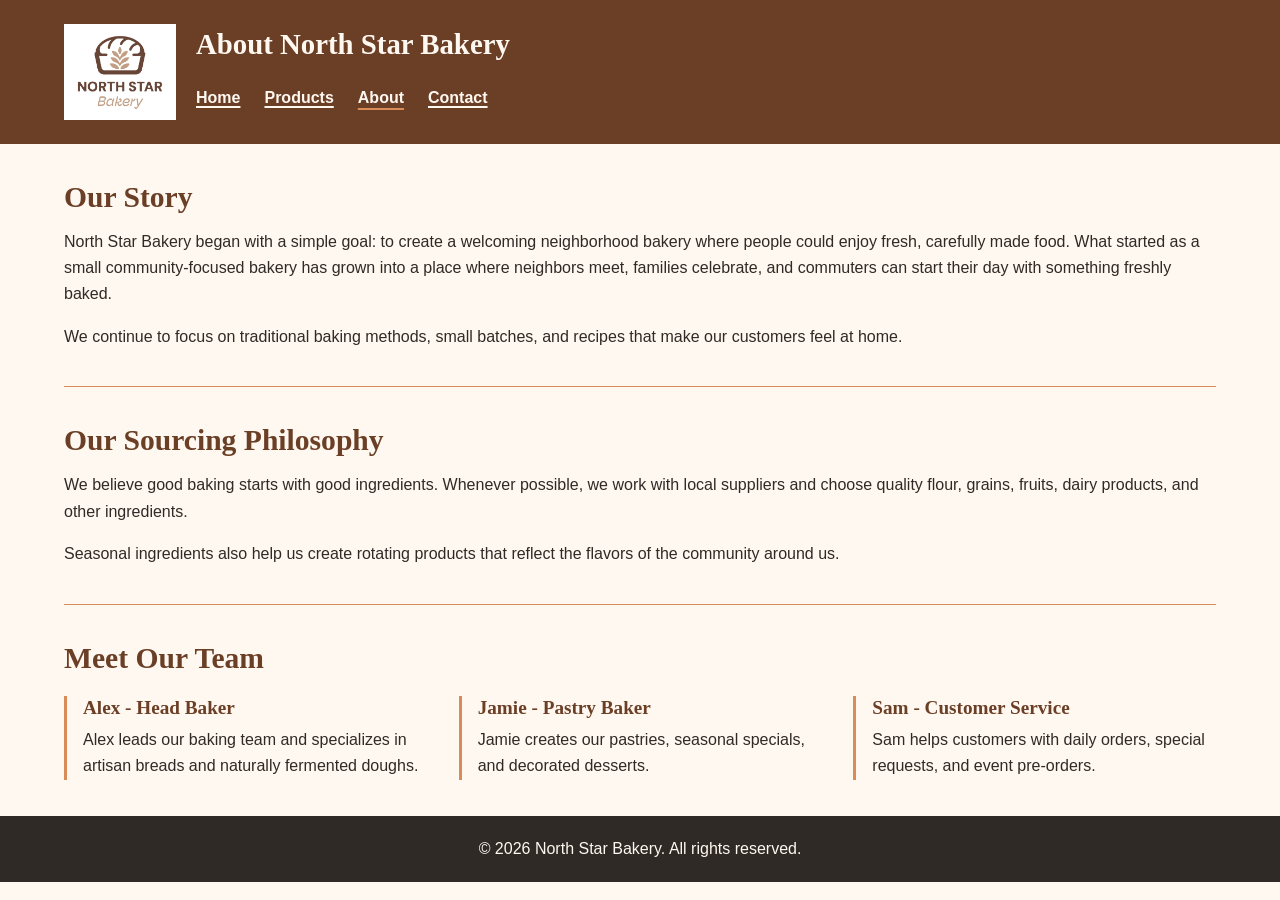
<file: north-star-bakery0.1/about.html>
<!DOCTYPE html>

<html lang="en">
<head>
    <meta charset="UTF-8">
    <meta name="viewport" content="width=device-width, initial-scale=1.0">
    <title>North Star Bakery | About Us</title>
    <link rel="stylesheet" href="styles.css">
    <script src="script.js" defer></script>
</head>

<body>

<header>
    <img src="media/bakery-logo_c.png" alt="North Star Bakery storefront and logo">
    <h1>About North Star Bakery</h1>

    <nav aria-label="Main navigation">
        <ul>
            <li><a href="index.html">Home</a></li>
            <li><a href="products.html">Products</a></li>
            <li><a href="about.html" aria-current="page">About</a></li>
            <li><a href="contact.html">Contact</a></li>
        </ul>
    </nav>
</header>

<main>

    <section>
        <h2>Our Story</h2>
        <p>
            North Star Bakery began with a simple goal: to create a
            welcoming neighborhood bakery where people could enjoy
            fresh, carefully made food. What started as a small
            community-focused bakery has grown into a place where
            neighbors meet, families celebrate, and commuters can
            start their day with something freshly baked.
        </p>

        <p>
            We continue to focus on traditional baking methods,
            small batches, and recipes that make our customers feel
            at home.
        </p>
    </section>

    <section>
        <h2>Our Sourcing Philosophy</h2>
        <p>
            We believe good baking starts with good ingredients.
            Whenever possible, we work with local suppliers and
            choose quality flour, grains, fruits, dairy products,
            and other ingredients.
        </p>

        <p>
            Seasonal ingredients also help us create rotating products
            that reflect the flavors of the community around us.
        </p>
    </section>

    <section>
        <h2>Meet Our Team</h2>

        <article>
            <h3>Alex - Head Baker</h3>
            <p>
                Alex leads our baking team and specializes in artisan
                breads and naturally fermented doughs.
            </p>
        </article>

        <article>
            <h3>Jamie - Pastry Baker</h3>
            <p>
                Jamie creates our pastries, seasonal specials, and
                decorated desserts.
            </p>
        </article>

        <article>
            <h3>Sam - Customer Service</h3>
            <p>
                Sam helps customers with daily orders, special requests,
                and event pre-orders.
            </p>
        </article>
    </section>

</main>

<footer>
    <p>&copy; 2026 North Star Bakery. All rights reserved.</p>
</footer>

</body>
</html>
</file>
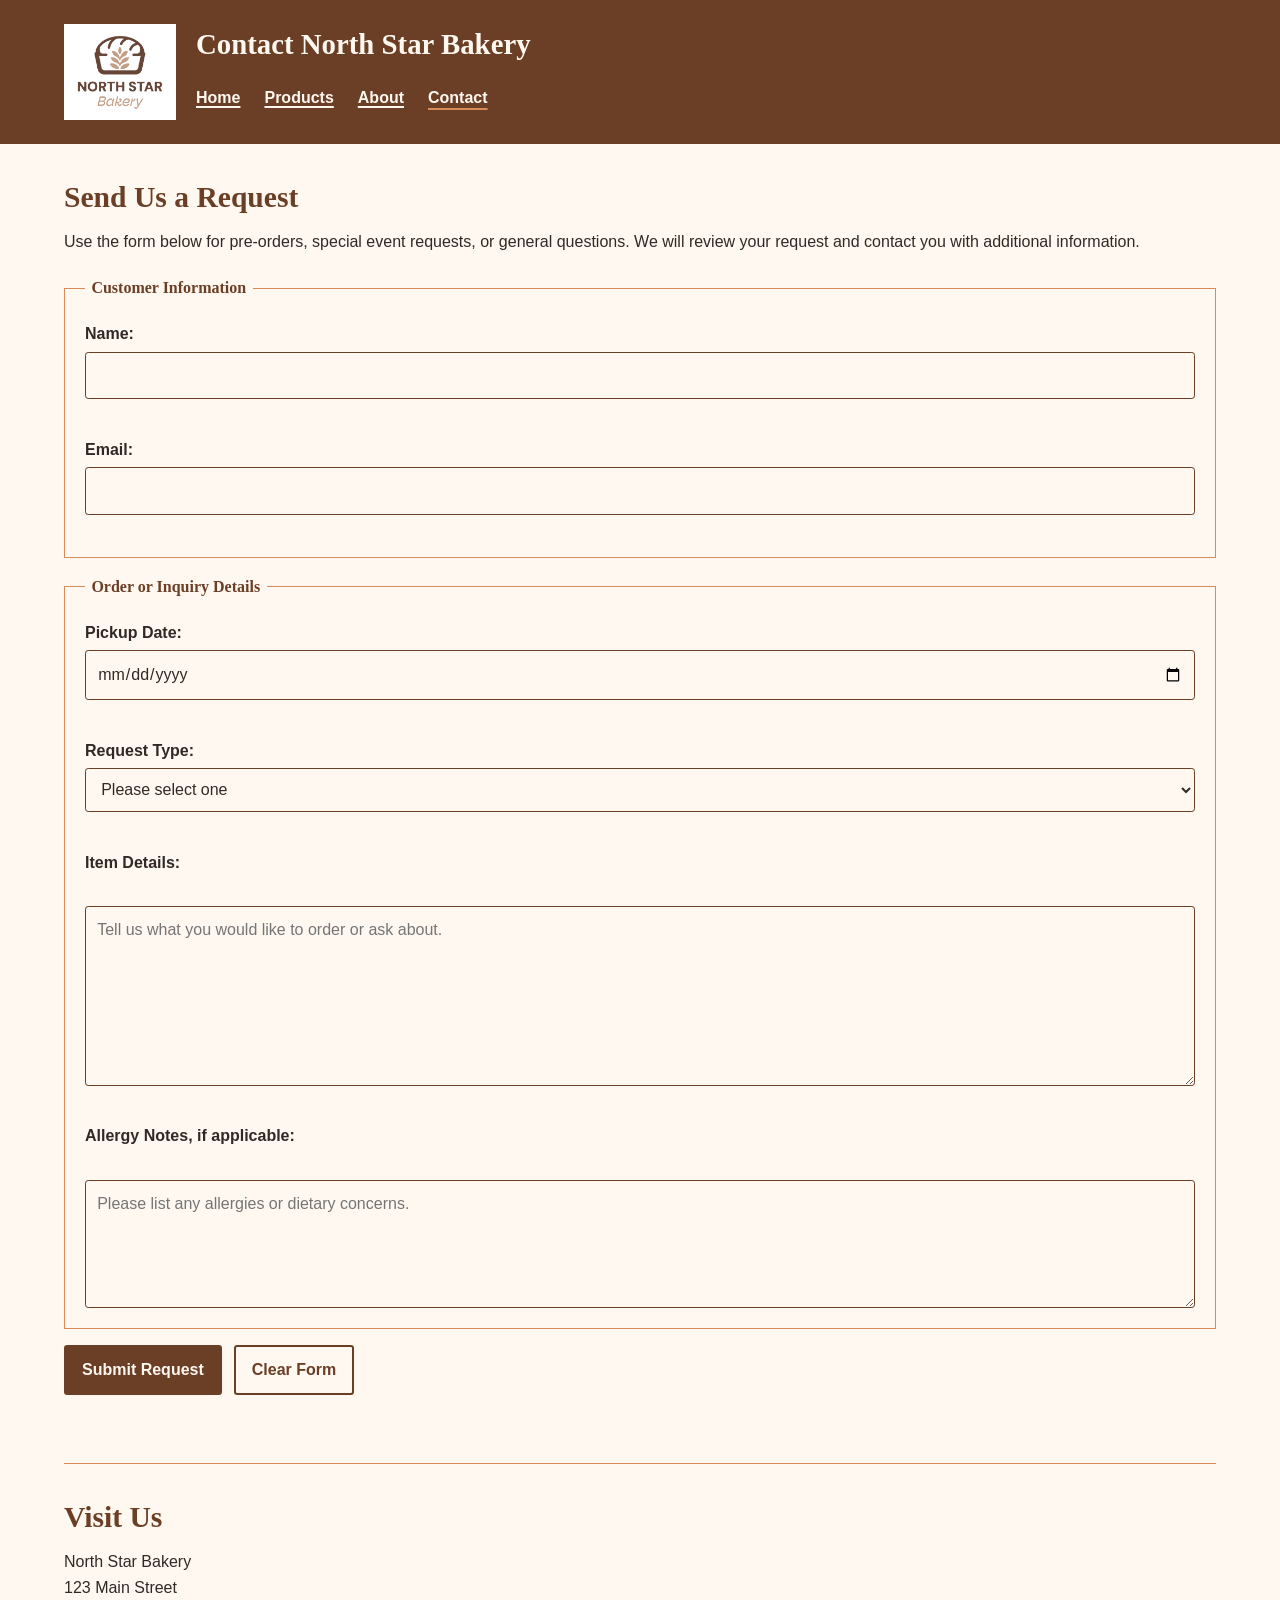
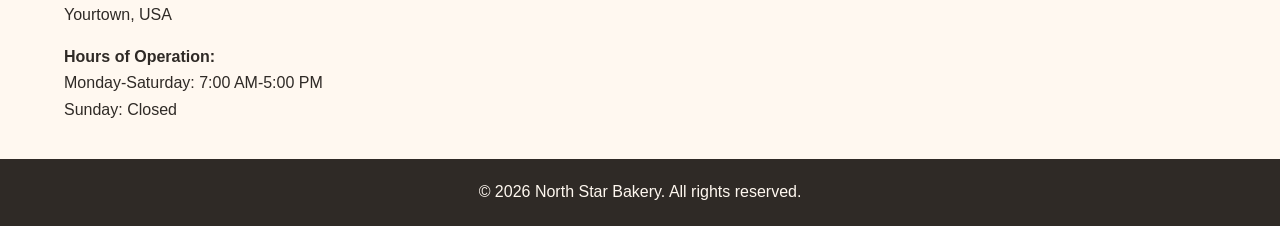
<file: north-star-bakery0.1/contact.html>
<!DOCTYPE html>

<html lang="en">
<head>
    <meta charset="UTF-8">
    <meta name="viewport" content="width=device-width, initial-scale=1.0">
    <title>North Star Bakery | Contact</title>
    <link rel="stylesheet" href="styles.css">
    <script src="script.js" defer></script>
</head>

<body>

<header>
    <img src="media/bakery-logo_c.png" alt="North Star Bakery storefront and logo">
    <h1>Contact North Star Bakery</h1>

    <nav aria-label="Main navigation">
        <ul>
            <li><a href="index.html">Home</a></li>
            <li><a href="products.html">Products</a></li>
            <li><a href="about.html">About</a></li>
            <li><a href="contact.html" aria-current="page">Contact</a></li>
        </ul>
    </nav>
</header>

<main>

    <section>
        <h2>Send Us a Request</h2>

        <p>
            Use the form below for pre-orders, special event requests,
            or general questions. We will review your request and
            contact you with additional information.
        </p>

        <form action="#" method="post" novalidate>

            <fieldset>
                <legend>Customer Information</legend>

                <p>
                    <label for="name">Name:</label>
                    <input type="text"
                           id="name"
                           name="name"
                           required
                              minlength="2"
                              aria-describedby="name-error">
                          <span class="field-error" id="name-error"></span>
                </p>

                <p>
                    <label for="email">Email:</label>
                    <input type="email"
                           id="email"
                           name="email"
                              required
                              aria-describedby="email-error">
                          <span class="field-error" id="email-error"></span>
                </p>
            </fieldset>

            <fieldset>
                <legend>Order or Inquiry Details</legend>

                <p>
                    <label for="pickup-date">Pickup Date:</label>
                    <input type="date"
                           id="pickup-date"
                           name="pickup-date"
                              required
                              aria-describedby="pickup-date-error">
                          <span class="field-error" id="pickup-date-error"></span>
                </p>

                <p>
                    <label for="request-type">Request Type:</label>
                    <select id="request-type"
                            name="request-type"
                            required
                            aria-describedby="request-type-error">
                        <option value="">Please select one</option>
                        <option value="pre-order">Pre-Order</option>
                        <option value="general-question">General Question</option>
                        <option value="event-order">Event Order</option>
                    </select>
                    <span class="field-error" id="request-type-error"></span>
                </p>

                <p>
                    <label for="item-details">Item Details:</label>
                    <br>
                    <textarea id="item-details"
                              name="item-details"
                              rows="6"
                              cols="50"
                              required
                              minlength="5"
                              aria-describedby="item-details-error"
                              placeholder="Tell us what you would like to order or ask about."></textarea>
                    <span class="field-error" id="item-details-error"></span>
                </p>

                <p>
                    <label for="allergy-notes">
                        Allergy Notes, if applicable:
                    </label>
                    <br>
                    <textarea id="allergy-notes"
                              name="allergy-notes"
                              rows="4"
                              cols="50"
                              placeholder="Please list any allergies or dietary concerns."></textarea>
                </p>
            </fieldset>

            <p>
                <button type="submit">Submit Request</button>
                <button type="reset">Clear Form</button>
            </p>
            <p class="form-status" role="status" aria-live="polite"></p>

        </form>
    </section>

    <section>
        <h2>Visit Us</h2>

        <address>
            North Star Bakery<br>
            123 Main Street<br>
            Yourtown, USA
        </address>

        <p>
            <strong>Hours of Operation:</strong><br>
            Monday-Saturday: 7:00 AM-5:00 PM<br>
            Sunday: Closed
        </p>
    </section>

</main>

<footer>
    <p>&copy; 2026 North Star Bakery. All rights reserved.</p>
</footer>

</body>
</html>
</file>
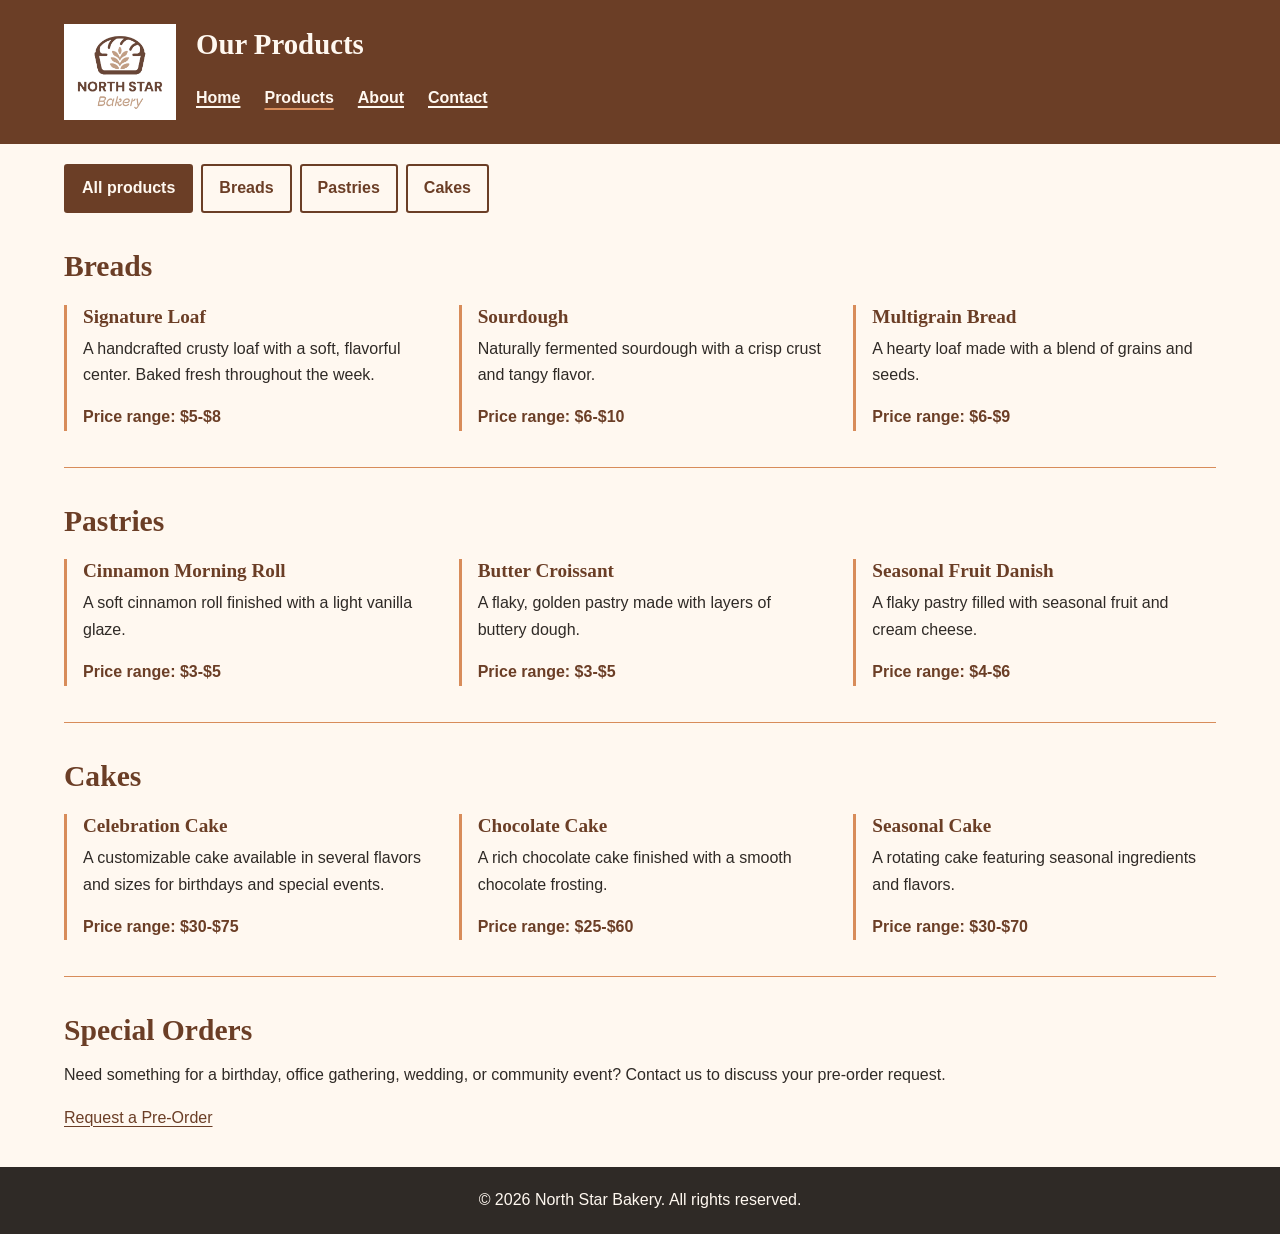
<file: north-star-bakery0.1/products.html>
<!DOCTYPE html>

<html lang="en">
<head>
    <meta charset="UTF-8">
    <meta name="viewport" content="width=device-width, initial-scale=1.0">
    <title>North Star Bakery | Products</title>
    <link rel="stylesheet" href="styles.css">
    <script src="script.js" defer></script>
</head>

<body>

<header>
    <img src="media/bakery-logo_c.png" alt="North Star Bakery storefront and logo">
    <h1>Our Products</h1>

    <nav aria-label="Main navigation">
        <ul>
            <li><a href="index.html">Home</a></li>
            <li><a href="products.html" aria-current="page">Products</a></li>
            <li><a href="about.html">About</a></li>
            <li><a href="contact.html">Contact</a></li>
        </ul>
    </nav>
</header>

<main>

    <div class="category-filters" role="group" aria-label="Filter products by category">
        <button type="button" data-category-filter="all" aria-pressed="true">All products</button>
        <button type="button" data-category-filter="breads" aria-pressed="false">Breads</button>
        <button type="button" data-category-filter="pastries" aria-pressed="false">Pastries</button>
        <button type="button" data-category-filter="cakes" aria-pressed="false">Cakes</button>
    </div>

    <section data-product-category="breads">
        <h2>Breads</h2>

        <article>
            <h3>Signature Loaf</h3>
            <p>
                A handcrafted crusty loaf with a soft, flavorful center.
                Baked fresh throughout the week.
            </p>
            <p>Price range: $5-$8</p>
        </article>

        <article>
            <h3>Sourdough</h3>
            <p>
                Naturally fermented sourdough with a crisp crust and
                tangy flavor.
            </p>
            <p>Price range: $6-$10</p>
        </article>

        <article>
            <h3>Multigrain Bread</h3>
            <p>
                A hearty loaf made with a blend of grains and seeds.
            </p>
            <p>Price range: $6-$9</p>
        </article>
    </section>

    <section data-product-category="pastries">
        <h2>Pastries</h2>

        <article>
            <h3>Cinnamon Morning Roll</h3>
            <p>
                A soft cinnamon roll finished with a light vanilla glaze.
            </p>
            <p>Price range: $3-$5</p>
        </article>

        <article>
            <h3>Butter Croissant</h3>
            <p>
                A flaky, golden pastry made with layers of buttery dough.
            </p>
            <p>Price range: $3-$5</p>
        </article>

        <article>
            <h3>Seasonal Fruit Danish</h3>
            <p>
                A flaky pastry filled with seasonal fruit and cream cheese.
            </p>
            <p>Price range: $4-$6</p>
        </article>
    </section>

    <section data-product-category="cakes">
        <h2>Cakes</h2>

        <article>
            <h3>Celebration Cake</h3>
            <p>
                A customizable cake available in several flavors and
                sizes for birthdays and special events.
            </p>
            <p>Price range: $30-$75</p>
        </article>

        <article>
            <h3>Chocolate Cake</h3>
            <p>
                A rich chocolate cake finished with a smooth chocolate
                frosting.
            </p>
            <p>Price range: $25-$60</p>
        </article>

        <article>
            <h3>Seasonal Cake</h3>
            <p>
                A rotating cake featuring seasonal ingredients and flavors.
            </p>
            <p>Price range: $30-$70</p>
        </article>
    </section>

    <section>
        <h2>Special Orders</h2>
        <p>
            Need something for a birthday, office gathering, wedding,
            or community event? Contact us to discuss your pre-order
            request.
        </p>

        <p>
            <a href="contact.html">Request a Pre-Order</a>
        </p>
    </section>

</main>

<footer>
    <p>&copy; 2026 North Star Bakery. All rights reserved.</p>
</footer>

</body>
</html>
</file>
<file: north-star-bakery0.1/styles.css>
:root {
    color-scheme: light;
    --cream: #FFF8F0;
    --brown: #6B3E26;
    --peach: #D88C5A;
    --charcoal: #2F2A26;
    --content-width: 72rem;
}

* {
    box-sizing: border-box;
}

body {
    margin: 0;
    background: var(--cream);
    color: var(--charcoal);
    font-family: "Trebuchet MS", sans-serif;
    font-size: 1rem;
    line-height: 1.65;
}

header,
footer {
    color: var(--cream);
    text-align: center;
}

header {
    display: flex;
    flex-direction: column;
    align-items: center;
    gap: 0.75rem;
    padding: 1.25rem 1rem;
    background: var(--brown);
}

header > img {
    display: block;
    width: min(8rem, 38vw);
    height: auto;
}

h1,
h2,
h3 {
    color: var(--brown);
    font-family: Georgia, serif;
    line-height: 1.2;
}

header h1 {
    margin: 0;
    color: var(--cream);
    font-size: 1.8rem;
}

nav ul {
    display: flex;
    flex-wrap: wrap;
    justify-content: center;
    gap: 0.25rem 1.25rem;
    margin: 0;
    padding: 0;
    list-style: none;
}

nav a {
    display: inline-block;
    padding: 0.35rem 0;
    color: var(--cream);
    font-weight: 700;
    text-decoration-thickness: 0.1em;
    text-underline-offset: 0.2em;
}

nav a:hover,
nav a:focus-visible {
    text-decoration-line: underline;
    text-decoration-color: var(--peach);
}

nav a[aria-current="page"] {
    text-decoration-line: underline;
    text-decoration-color: var(--peach);
    text-underline-offset: 0.3em;
}

main {
    display: flex;
    flex-direction: column;
    width: min(100% - 2rem, var(--content-width));
    margin: 0 auto;
}

main > section {
    padding: 1.75rem 0;
    border-bottom: 1px solid var(--peach);
}

main > section:last-child {
    border-bottom: 0;
}

h2 {
    margin: 0 0 0.85rem;
    font-size: 1.65rem;
}

h3 {
    margin: 0 0 0.5rem;
    font-size: 1.2rem;
}

p {
    margin: 0 0 1rem;
}

p:last-child {
    margin-bottom: 0;
}

a {
    color: var(--brown);
    text-decoration-thickness: 0.08em;
    text-underline-offset: 0.18em;
}

a:hover,
a:focus-visible {
    color: var(--charcoal);
}

figure {
    margin: 1.25rem 0 0;
}

figure img,
picture img,
video {
    display: block;
    width: 100%;
    height: auto;
}

figcaption {
    margin-top: 0.5rem;
    color: var(--brown);
    font-size: 0.95rem;
}

video {
    max-width: 48rem;
    margin-top: 1rem;
}

main > section:has(> article) {
    display: flex;
    flex-wrap: wrap;
    gap: 1.25rem 2rem;
    align-items: flex-start;
}

main > section:has(> article) > h2 {
    flex-basis: 100%;
    margin-bottom: 0;
}

.category-filters {
    display: flex;
    flex-wrap: wrap;
    gap: 0.5rem;
    padding: 1.25rem 0 0;
}

.category-filters button {
    background: transparent;
    color: var(--brown);
}

.category-filters button[aria-pressed="true"] {
    background: var(--brown);
    color: var(--cream);
}

[hidden] {
    display: none !important;
}

article {
    flex: 1 1 15rem;
    min-width: 0;
    padding-left: 1rem;
    border-left: 3px solid var(--peach);
}

article p + p {
    color: var(--brown);
    font-weight: 700;
}

form {
    display: flex;
    flex-direction: column;
    gap: 1rem;
    margin-top: 1.25rem;
}

fieldset {
    min-width: 0;
    margin: 0;
    padding: 1rem;
    border: 1px solid var(--peach);
}

legend {
    padding: 0 0.4rem;
    color: var(--brown);
    font-family: Georgia, serif;
    font-weight: 700;
}

label {
    display: block;
    margin-bottom: 0.25rem;
    font-weight: 700;
}

input,
select,
textarea {
    display: block;
    width: 100%;
    min-height: 2.75rem;
    padding: 0.6rem 0.7rem;
    border: 1px solid var(--brown);
    border-radius: 0.2rem;
    background: var(--cream);
    color: var(--charcoal);
    font: inherit;
}

textarea {
    min-height: 8rem;
    resize: vertical;
}

.field-error {
    display: block;
    min-height: 1.5em;
    color: var(--brown);
    font-size: 0.9rem;
    font-weight: 700;
}

[aria-invalid="true"] {
    border-width: 2px;
}

.form-status {
    font-weight: 700;
}

input:focus-visible,
select:focus-visible,
textarea:focus-visible,
button:focus-visible {
    outline: 3px solid var(--peach);
    outline-offset: 2px;
}

form > p {
    display: flex;
    flex-wrap: wrap;
    gap: 0.75rem;
}

button {
    min-height: 2.75rem;
    padding: 0.6rem 1rem;
    border: 2px solid var(--brown);
    border-radius: 0.2rem;
    background: var(--brown);
    color: var(--cream);
    font: inherit;
    font-weight: 700;
    cursor: pointer;
}

button[type="reset"] {
    background: var(--cream);
    color: var(--brown);
}

button:hover {
    border-color: var(--charcoal);
    background: var(--charcoal);
}

address {
    margin-bottom: 1rem;
    font-style: normal;
}

footer {
    padding: 1.25rem 1rem;
    background: var(--charcoal);
}

footer p {
    margin: 0;
}

@media (min-width: 48rem) {
    header {
        display: grid;
        grid-template-columns: auto 1fr;
        justify-items: start;
        column-gap: 1.25rem;
        padding: 1.5rem max(2rem, calc((100% - var(--content-width)) / 2));
        text-align: left;
    }

    header > img {
        grid-row: span 2;
        width: 7rem;
    }

    nav ul {
        justify-content: flex-start;
        gap: 0.5rem 1.5rem;
    }

    main {
        width: min(100% - 4rem, var(--content-width));
    }

    main > section {
        padding: 2.25rem 0;
    }

    h1 {
        font-size: 2rem;
    }

    h2 {
        font-size: 1.85rem;
    }

    figure {
        max-width: 42rem;
    }

    picture {
        display: block;
        max-width: 50rem;
    }

    fieldset {
        padding: 1.25rem;
    }
}
</file>
